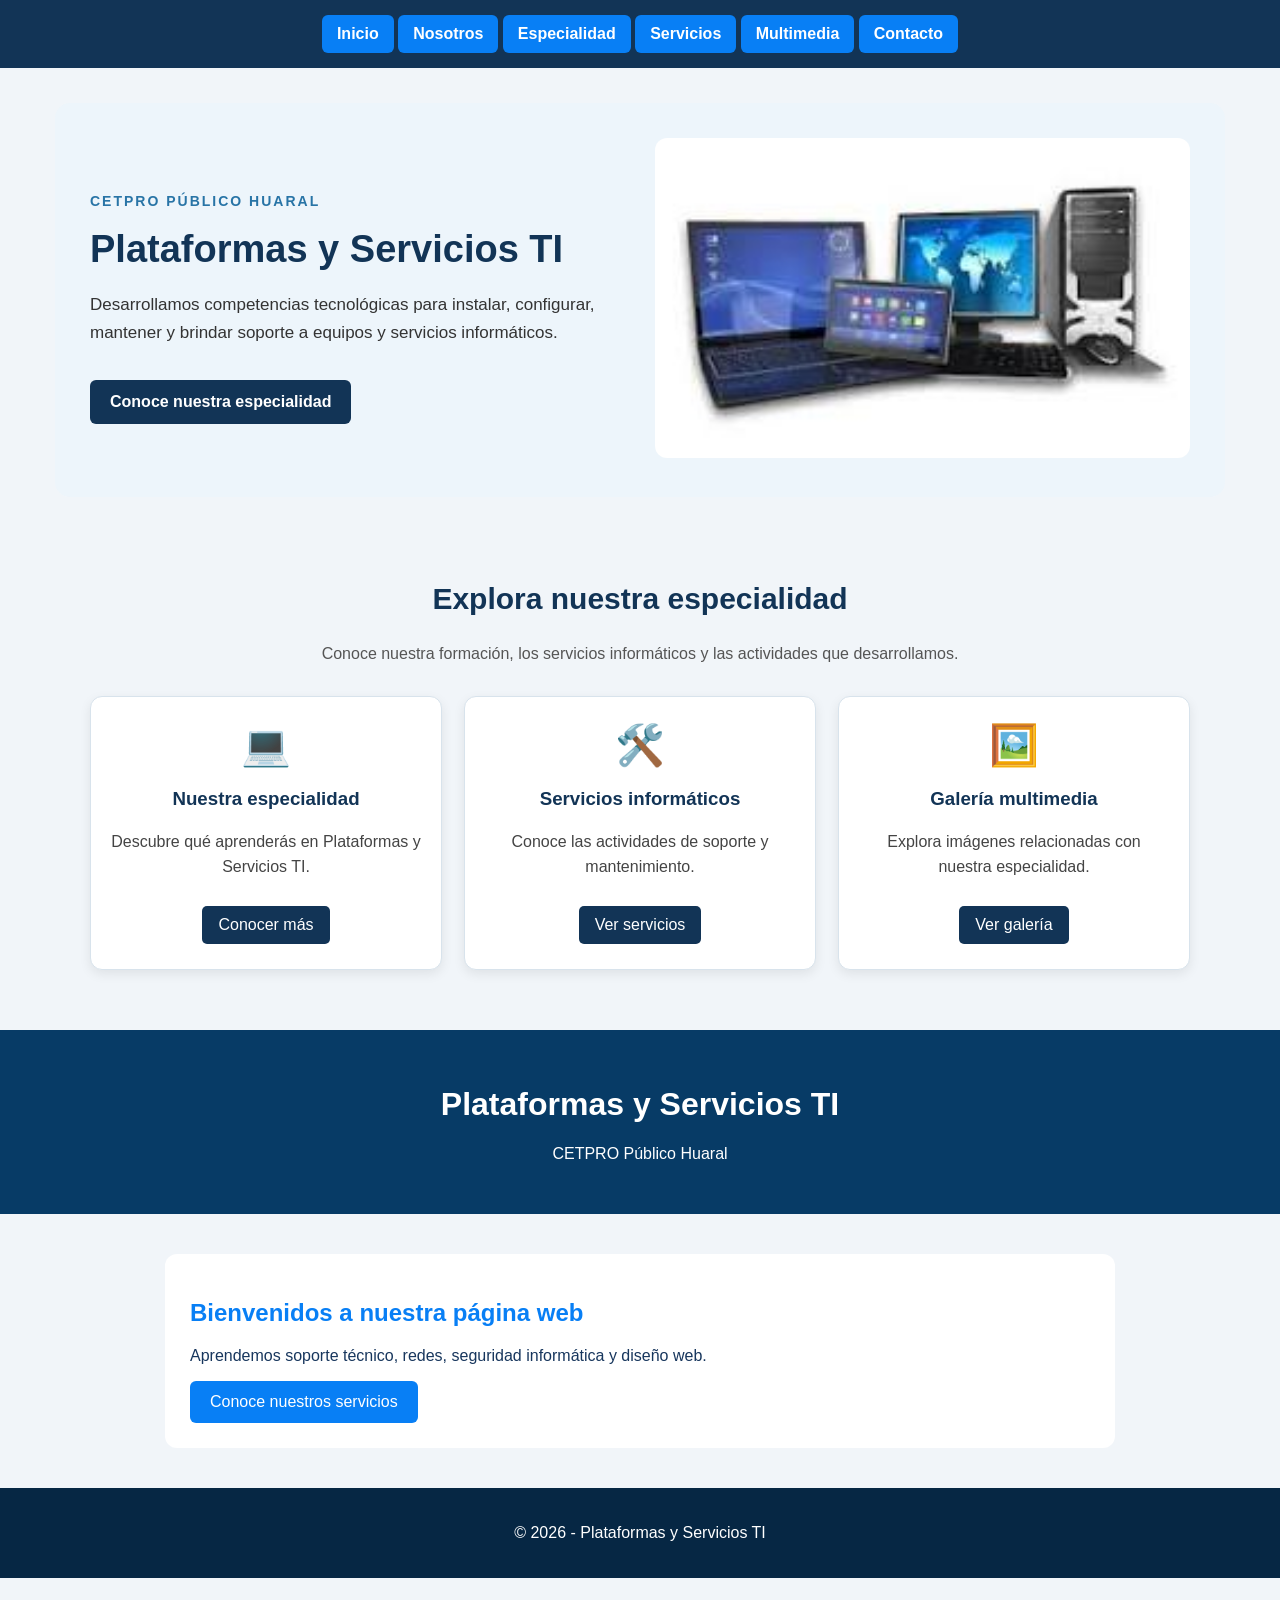
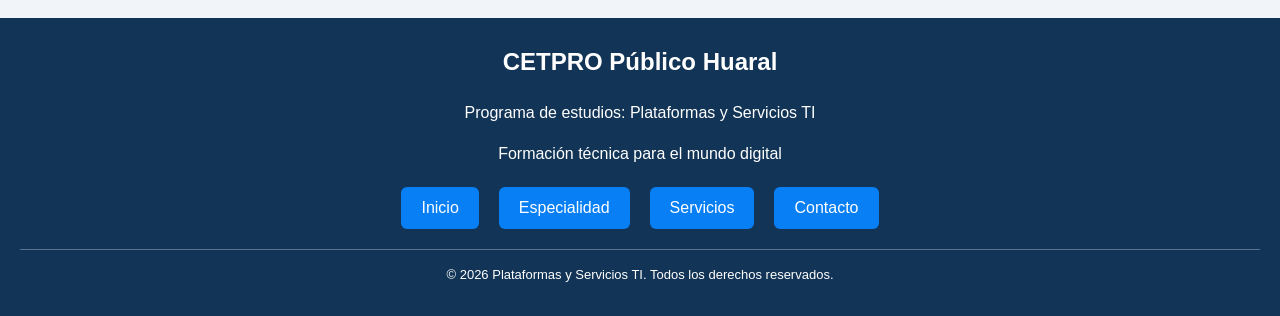
<file: plataformas_TI/INDEX.HTML>
<!DOCTYPE html>
<html lang="es">
<head>
    <meta charset="UTF-8">
    <meta name="viewport" content="width=device-width, initial-scale=1.0">
    <title>Plataformas y Servicios TI</title>
    <link rel="stylesheet" href="style.css">
</head>
<body>
<nav class="menu">
    <a href="index.html">Inicio</a>
    <a href="nosotros.html">Nosotros</a>
    <a href="especialidad.html">Especialidad</a>
    <a href="servicios.html">Servicios</a>
    <a href="multimedia.html">Multimedia</a>
    <a href="contacto.html">Contacto</a>
</nav>

<section class="portada">
    <div class="portada-texto">
        <p class="etiqueta">CETPRO PÚBLICO HUARAL</p>

        <h1>Plataformas y Servicios TI</h1>

        <p>
            Desarrollamos competencias tecnológicas para instalar,
            configurar, mantener y brindar soporte a equipos y
            servicios informáticos.
        </p>

        <a class="boton-portada" href="especialidad.html">
            Conoce nuestra especialidad
        </a>
    </div>

    <div class="portada-imagen">
        <img src="imagenes/computadoras.jpg"
             alt="Equipos informáticos de la especialidad">
    </div>
</section>
<section class="accesos">
    <h2>Explora nuestra especialidad</h2>

    <p class="accesos-descripcion">
        Conoce nuestra formación, los servicios informáticos
        y las actividades que desarrollamos.
    </p>

    <div class="tarjetas-acceso">

        <article class="acceso">
            <div class="acceso-icono">💻</div>
            <h3>Nuestra especialidad</h3>
            <p>
                Descubre qué aprenderás en Plataformas y Servicios TI.
            </p>
            <a href="especialidad.html">Conocer más</a>
        </article>

        <article class="acceso">
            <div class="acceso-icono">🛠️</div>
            <h3>Servicios informáticos</h3>
            <p>
                Conoce las actividades de soporte y mantenimiento.
            </p>
            <a href="servicios.html">Ver servicios</a>
        </article>

        <article class="acceso">
            <div class="acceso-icono">🖼️</div>
            <h3>Galería multimedia</h3>
            <p>
                Explora imágenes relacionadas con nuestra especialidad.
            </p>
            <a href="multimedia.html">Ver galería</a>
        </article>

    </div>
</section>

    <header>
        <h1>Plataformas y Servicios TI</h1>
        <p>CETPRO Público Huaral</p>
    </header>
    <main>
        <h2>Bienvenidos a nuestra página web</h2>
        <p>
            Aprendemos soporte técnico, redes,
            seguridad informática y diseño web.
        </p>
        <a href="servicios.html">Conoce nuestros servicios</a>
    </main>
    <footer>
        <p>© 2026 - Plataformas y Servicios TI</p>
    </footer>
    
<footer class="pie-pagina">
    <h3>CETPRO Público Huaral</h3>

    <p>Programa de estudios: Plataformas y Servicios TI</p>

    <p>Formación técnica para el mundo digital</p>

    <div class="pie-enlaces">
        <a href="index.html">Inicio</a>
        <a href="especialidad.html">Especialidad</a>
        <a href="servicios.html">Servicios</a>
        <a href="contacto.html">Contacto</a>
    </div>

    <p class="copyright">
        © 2026 Plataformas y Servicios TI. Todos los derechos reservados.
    </p>
</footer>
</body>
</html>
</file>
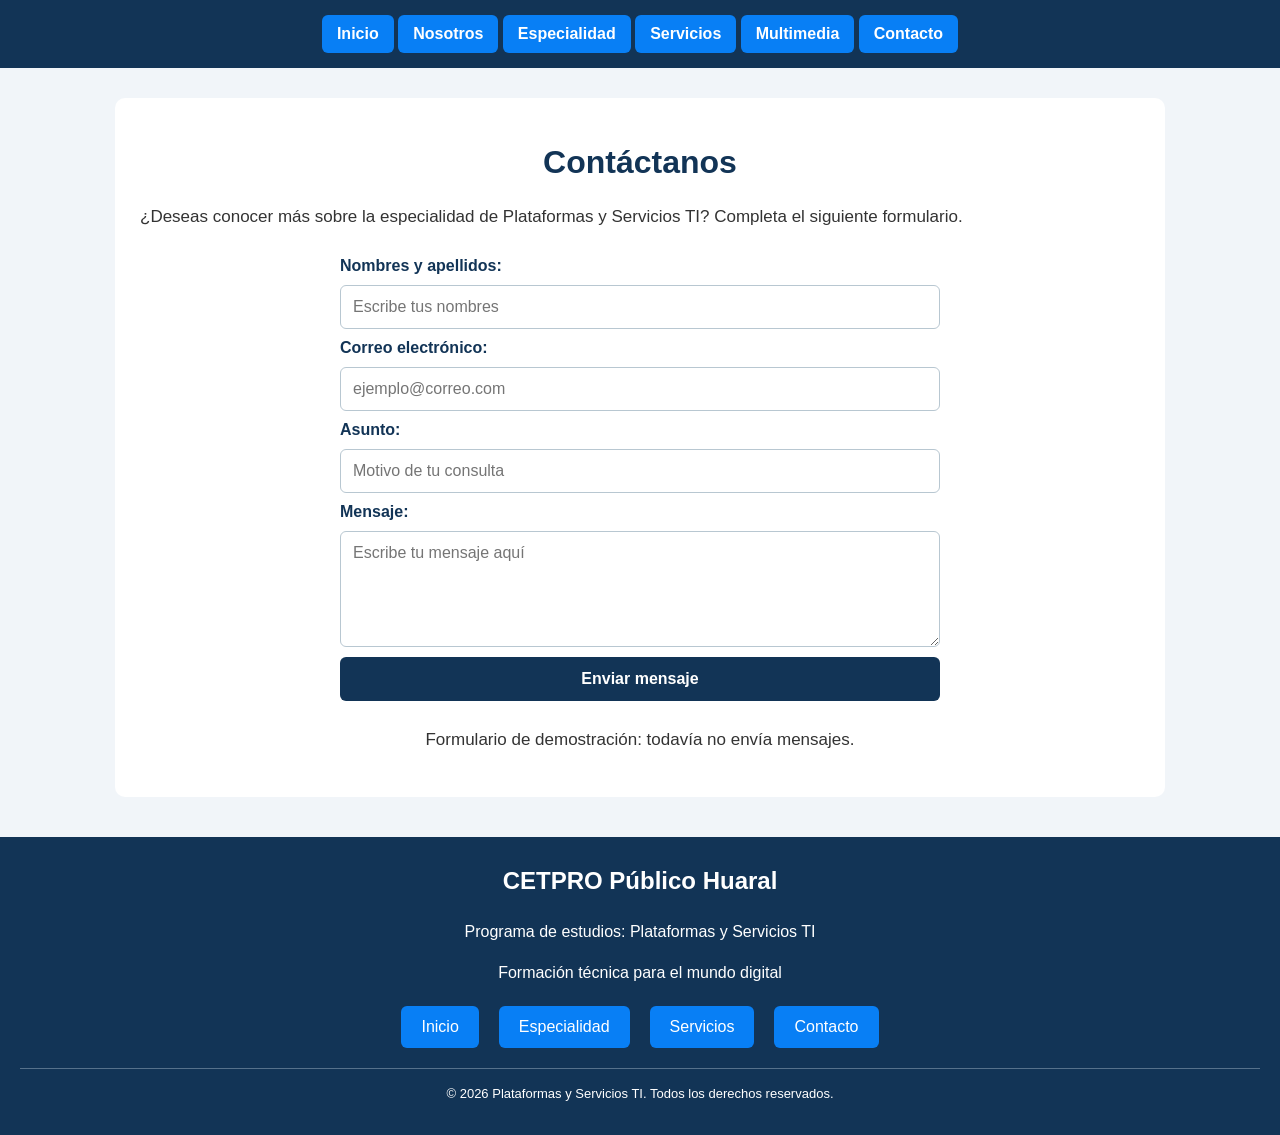
<file: plataformas_TI/contacto.html>
<!DOCTYPE html>
<html lang="es">
<head>
    <meta charset="UTF-8">
    <meta name="viewport" content="width=device-width, initial-scale=1.0">
    <title>Contacto - Plataformas y Servicios TI</title>
    <link rel="stylesheet" href="style.css">
</head>
<body>

    <nav class="menu">
        <a href="index.html">Inicio</a>
        <a href="nosotros.html">Nosotros</a>
        <a href="especialidad.html">Especialidad</a>
        <a href="servicios.html">Servicios</a>
        <a href="multimedia.html">Multimedia</a>
        <a href="contacto.html">Contacto</a>
    </nav>

    <main class="contenido">
        <h1>Contáctanos</h1>

        <p>
            ¿Deseas conocer más sobre la especialidad de
            Plataformas y Servicios TI? Completa el siguiente formulario.
        </p>

        <form class="formulario" action="#" method="post">

            <label for="nombre">Nombres y apellidos:</label>
            <input type="text" id="nombre" name="nombre"
                   placeholder="Escribe tus nombres" required>

            <label for="correo">Correo electrónico:</label>
            <input type="email" id="correo" name="correo"
                   placeholder="ejemplo@correo.com" required>

            <label for="asunto">Asunto:</label>
            <input type="text" id="asunto" name="asunto"
                   placeholder="Motivo de tu consulta" required>

            <label for="mensaje">Mensaje:</label>
            <textarea id="mensaje" name="mensaje" rows="5"
                      placeholder="Escribe tu mensaje aquí"
                      required></textarea>

            <button type="submit">Enviar mensaje</button>

        </form>

        <p class="aviso">
            Formulario de demostración: todavía no envía mensajes.
        </p>
    </main>

<footer class="pie-pagina">
    <h3>CETPRO Público Huaral</h3>

    <p>Programa de estudios: Plataformas y Servicios TI</p>

    <p>Formación técnica para el mundo digital</p>

    <div class="pie-enlaces">
        <a href="index.html">Inicio</a>
        <a href="especialidad.html">Especialidad</a>
        <a href="servicios.html">Servicios</a>
        <a href="contacto.html">Contacto</a>
    </div>

    <p class="copyright">
        © 2026 Plataformas y Servicios TI. Todos los derechos reservados.
    </p>
</footer>
</body>
</html>
</file>
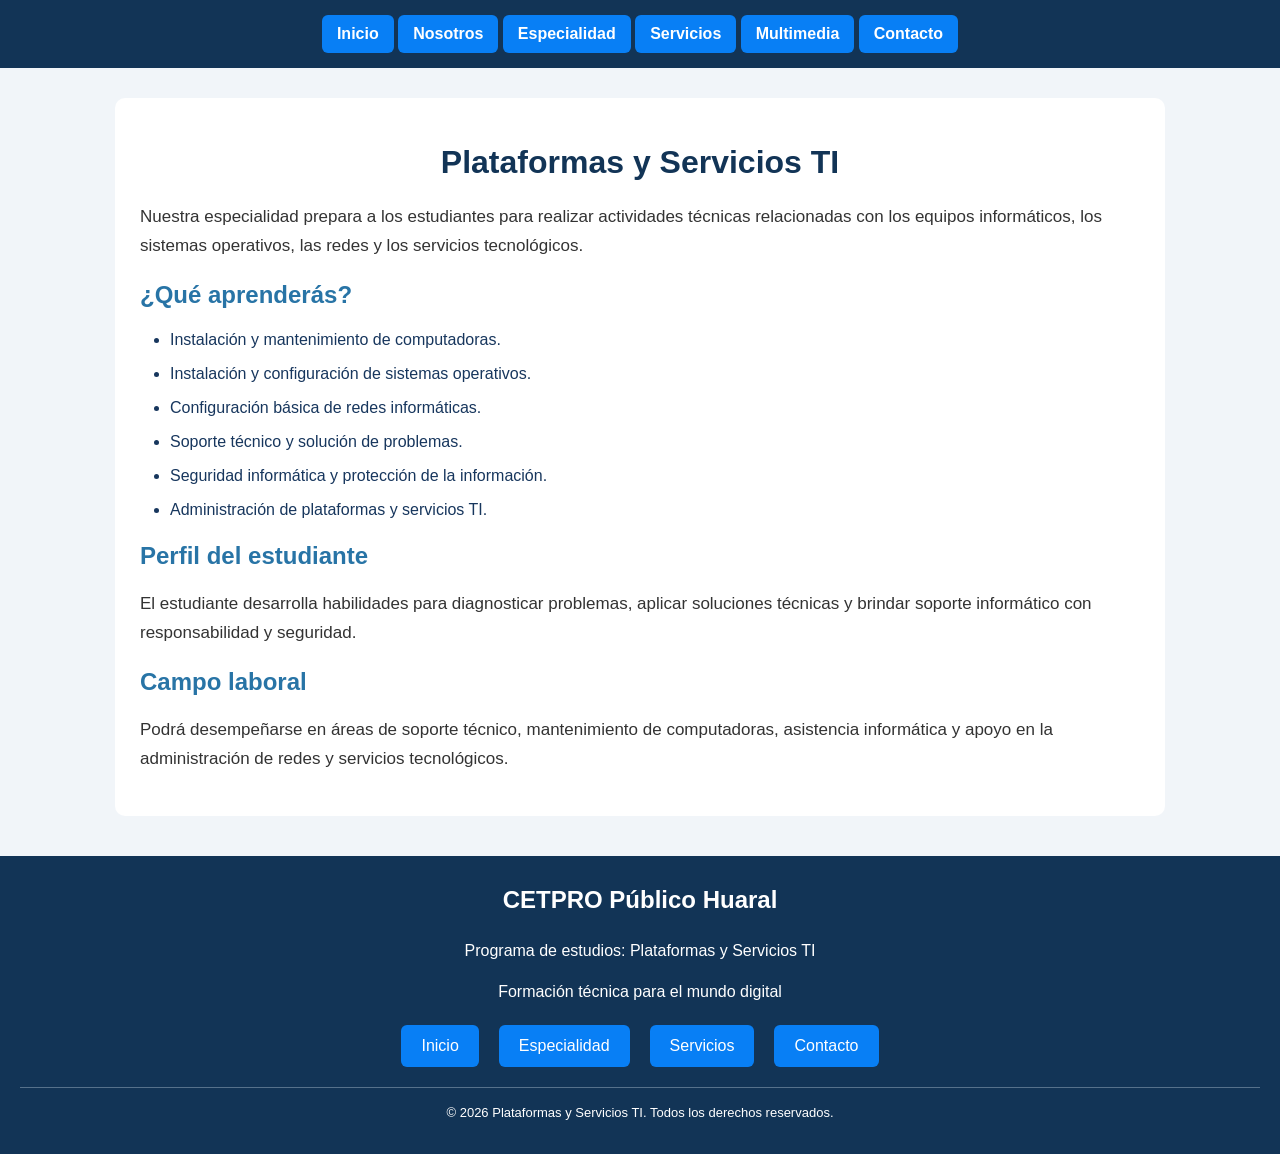
<file: plataformas_TI/especialidad.html>
<!DOCTYPE html>
<html lang="es">
<head>
    <meta charset="UTF-8">
    <meta name="viewport" content="width=device-width, initial-scale=1.0">
    <title>Especialidad - Plataformas y Servicios TI</title>
    <link rel="stylesheet" href="style.css">
</head>
<body>

    <nav class="menu">
        <a href="index.html">Inicio</a>
        <a href="nosotros.html">Nosotros</a>
        <a href="especialidad.html">Especialidad</a>
        <a href="servicios.html">Servicios</a>
        <a href="multimedia.html">Multimedia</a>
        <a href="contacto.html">Contacto</a>
    </nav>

    <main class="contenido">
        <h1>Plataformas y Servicios TI</h1>

        <p>
            Nuestra especialidad prepara a los estudiantes para realizar
            actividades técnicas relacionadas con los equipos informáticos,
            los sistemas operativos, las redes y los servicios tecnológicos.
        </p>

        <h2>¿Qué aprenderás?</h2>

        <ul>
            <li>Instalación y mantenimiento de computadoras.</li>
            <li>Instalación y configuración de sistemas operativos.</li>
            <li>Configuración básica de redes informáticas.</li>
            <li>Soporte técnico y solución de problemas.</li>
            <li>Seguridad informática y protección de la información.</li>
            <li>Administración de plataformas y servicios TI.</li>
        </ul>

        <h2>Perfil del estudiante</h2>

        <p>
            El estudiante desarrolla habilidades para diagnosticar problemas,
            aplicar soluciones técnicas y brindar soporte informático
            con responsabilidad y seguridad.
        </p>

        <h2>Campo laboral</h2>

        <p>
            Podrá desempeñarse en áreas de soporte técnico, mantenimiento
            de computadoras, asistencia informática y apoyo en la
            administración de redes y servicios tecnológicos.
        </p>
    </main>

<footer class="pie-pagina">
    <h3>CETPRO Público Huaral</h3>

    <p>Programa de estudios: Plataformas y Servicios TI</p>

    <p>Formación técnica para el mundo digital</p>

    <div class="pie-enlaces">
        <a href="index.html">Inicio</a>
        <a href="especialidad.html">Especialidad</a>
        <a href="servicios.html">Servicios</a>
        <a href="contacto.html">Contacto</a>
    </div>

    <p class="copyright">
        © 2026 Plataformas y Servicios TI. Todos los derechos reservados.
    </p>
</footer>
</body>
</html>
</file>
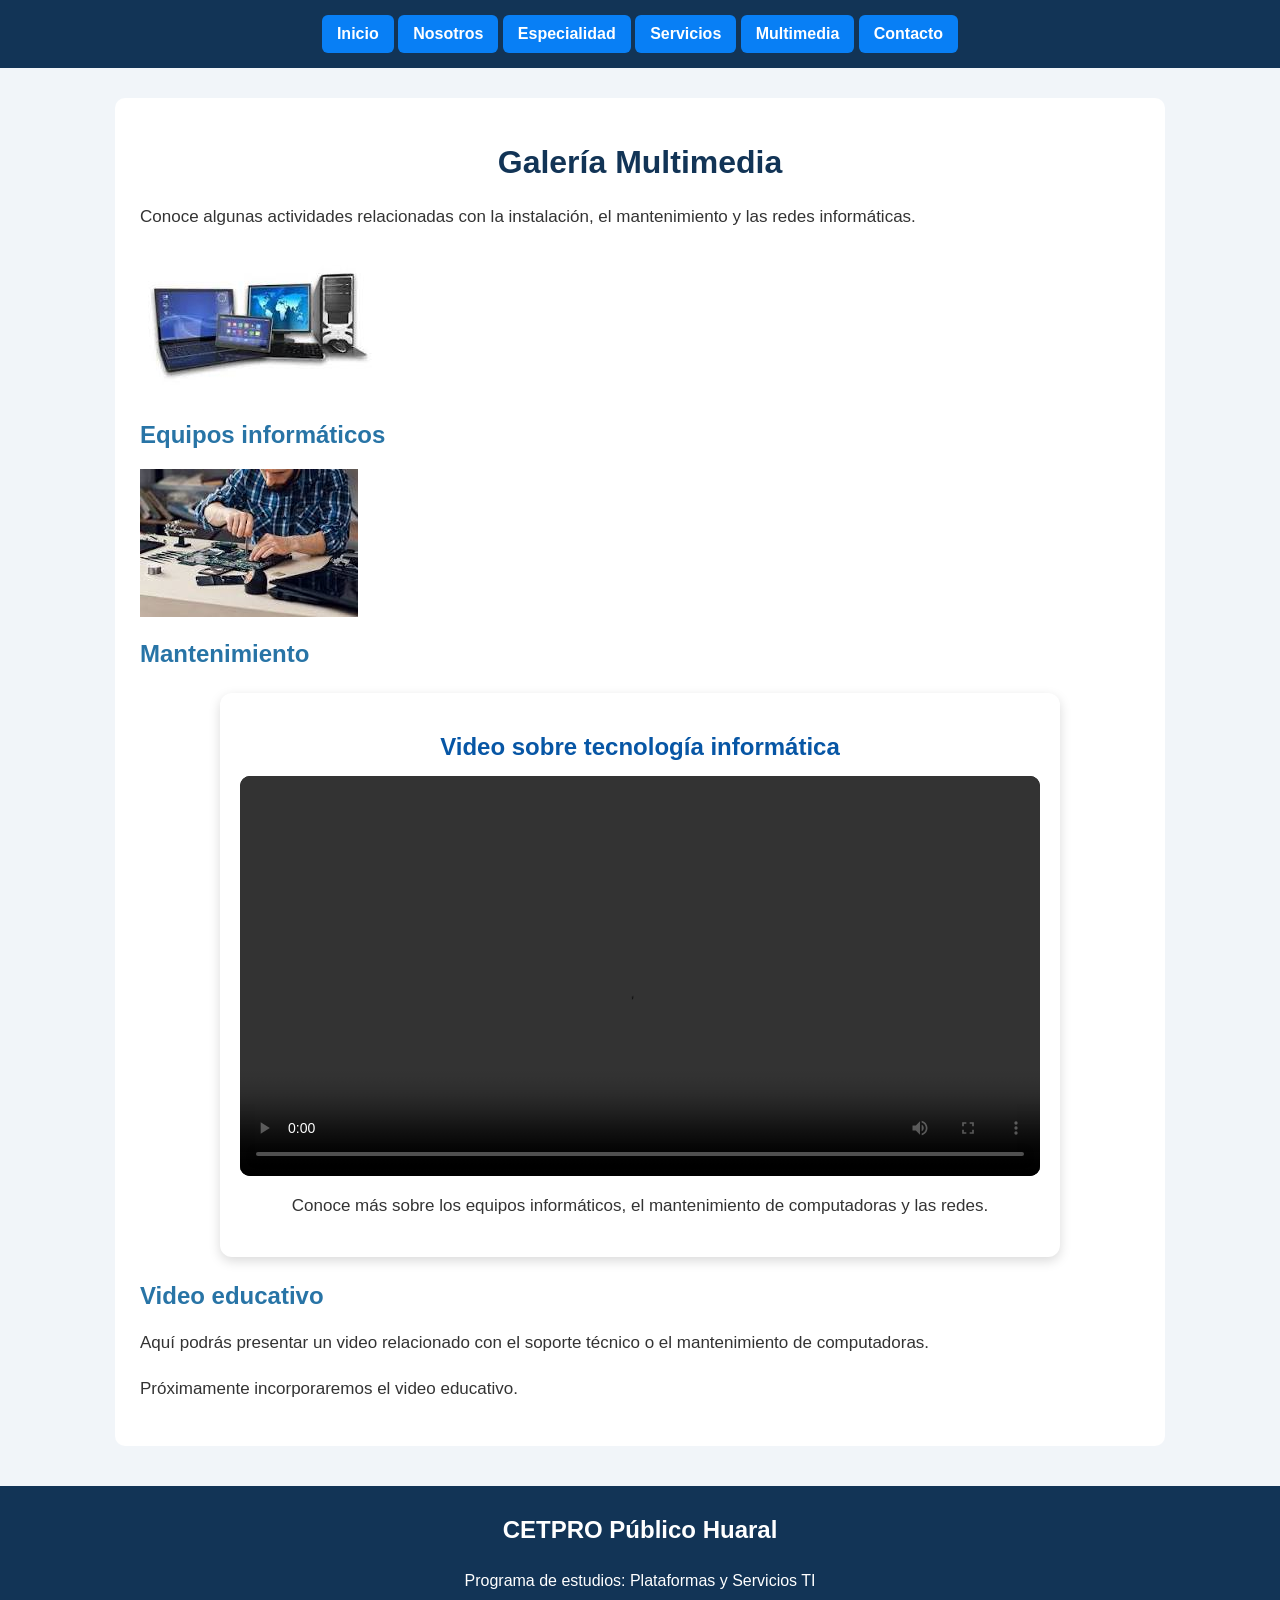
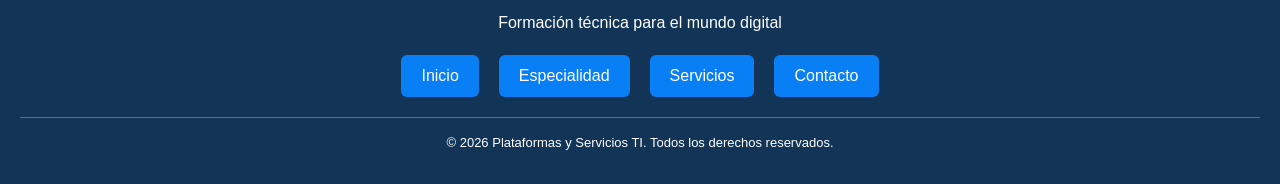
<file: plataformas_TI/multimedia.html>
<!DOCTYPE html>
<html lang="es">
<head>
    <meta charset="UTF-8">
    <meta name="viewport" content="width=device-width, initial-scale=1.0">
    <title>Multimedia - Plataformas y Servicios TI</title>
    <link rel="stylesheet" href="style.css">
</head>
<body>

    <nav class="menu">
        <a href="index.html">Inicio</a>
        <a href="nosotros.html">Nosotros</a>
        <a href="especialidad.html">Especialidad</a>
        <a href="servicios.html">Servicios</a>
        <a href="multimedia.html">Multimedia</a>
        <a href="contacto.html">Contacto</a>
    </nav>

    <main class="contenido">
        <h1>Galería Multimedia</h1>

        <p>
            Conoce algunas actividades relacionadas con la instalación,
            el mantenimiento y las redes informáticas.
        </p>

        <section class="galeria">

            <article class="foto">
                <img src="imagenes/computadoras.jpg"
                     alt="Equipos de cómputo">
                <h2>Equipos informáticos</h2>
            </article>

            <article class="foto">
                <img src="imagenes/mantenimiento.jpg"
                     alt="Mantenimiento de computadoras">
                <h2>Mantenimiento</h2>
            </article>

           <!-- Video de tecnología -->
<article class="video">
    <h2>Video sobre tecnología informática</h2>

   
<video controls width="600">
    <source src="./imagenes/tecnologia.mp4" type="video/mp4">
    Tu navegador no puede reproducir este video.
</video>


    <p>
        Conoce más sobre los equipos informáticos,
        el mantenimiento de computadoras y las redes.
    </p>
</article>
        </section>

        <h2>Video educativo</h2>

        <p>
            Aquí podrás presentar un video relacionado con el soporte
            técnico o el mantenimiento de computadoras.
        </p>

        <p>
            Próximamente incorporaremos el video educativo.
        </p>
    </main>

<footer class="pie-pagina">
    <h3>CETPRO Público Huaral</h3>

    <p>Programa de estudios: Plataformas y Servicios TI</p>

    <p>Formación técnica para el mundo digital</p>

    <div class="pie-enlaces">
        <a href="index.html">Inicio</a>
        <a href="especialidad.html">Especialidad</a>
        <a href="servicios.html">Servicios</a>
        <a href="contacto.html">Contacto</a>
    </div>

    <p class="copyright">
        © 2026 Plataformas y Servicios TI. Todos los derechos reservados.
    </p>
</footer>
</body>
</html>
</file>
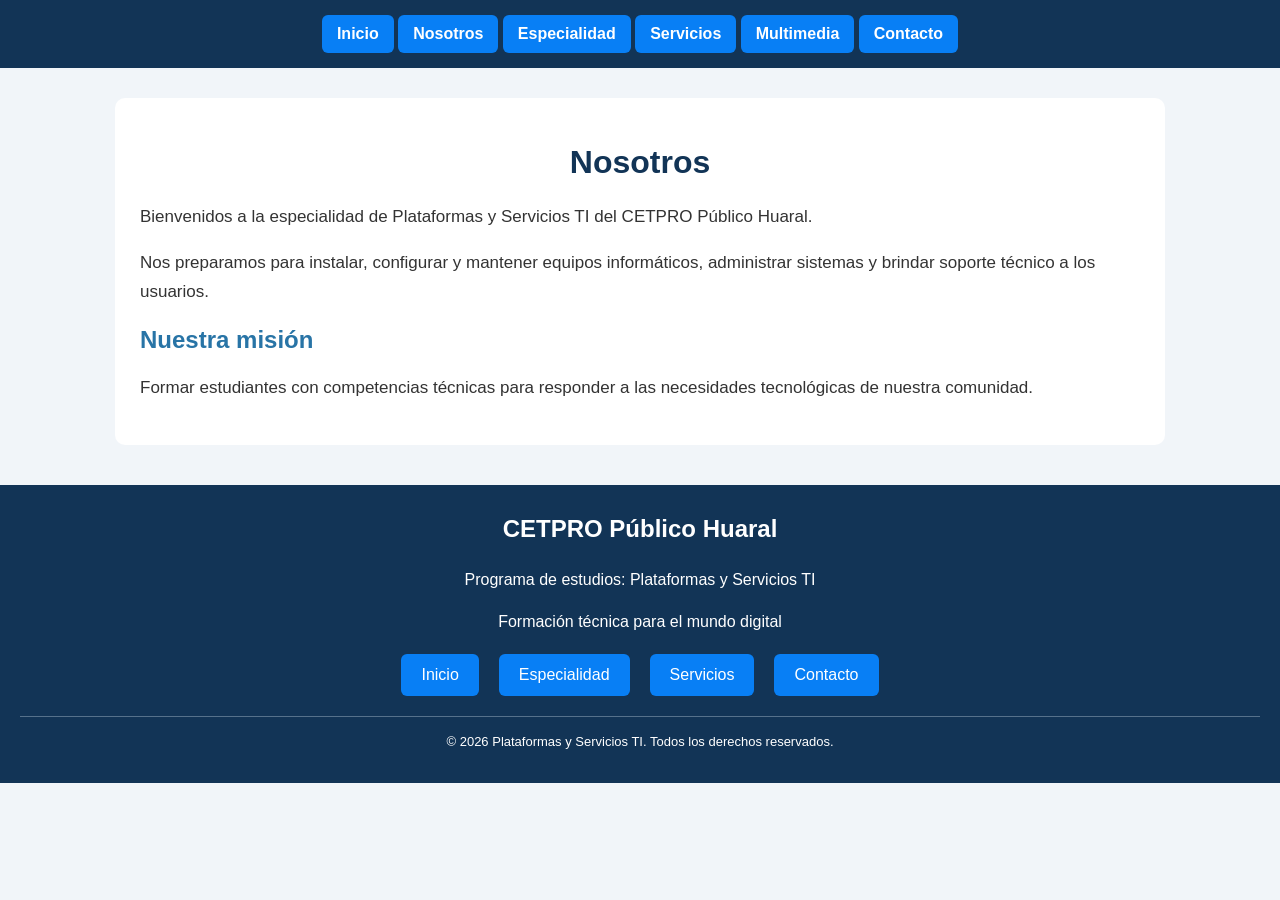
<file: plataformas_TI/nosotros.html>
<!DOCTYPE html>
<html lang="es">
<head>
    <meta charset="UTF-8">
    <meta name="viewport" content="width=device-width, initial-scale=1.0">
    <title>Nosotros - Plataformas y Servicios TI</title>
    <link rel="stylesheet" href="style.css">
</head>
<body>

    <nav class="menu">
        <a href="index.html">Inicio</a>
        <a href="nosotros.html">Nosotros</a>
        <a href="especialidad.html">Especialidad</a>
        <a href="servicios.html">Servicios</a>
        <a href="multimedia.html">Multimedia</a>
        <a href="contacto.html">Contacto</a>
    </nav>

    <main class="contenido">
        <h1>Nosotros</h1>

        <p>
            Bienvenidos a la especialidad de Plataformas y Servicios TI
            del CETPRO Público Huaral.
        </p>

        <p>
            Nos preparamos para instalar, configurar y mantener equipos
            informáticos, administrar sistemas y brindar soporte técnico
            a los usuarios.
        </p>

        <h2>Nuestra misión</h2>
        <p>
            Formar estudiantes con competencias técnicas para responder
            a las necesidades tecnológicas de nuestra comunidad.
        </p>
    </main>

<footer class="pie-pagina">
    <h3>CETPRO Público Huaral</h3>

    <p>Programa de estudios: Plataformas y Servicios TI</p>

    <p>Formación técnica para el mundo digital</p>

    <div class="pie-enlaces">
        <a href="index.html">Inicio</a>
        <a href="especialidad.html">Especialidad</a>
        <a href="servicios.html">Servicios</a>
        <a href="contacto.html">Contacto</a>
    </div>

    <p class="copyright">
        © 2026 Plataformas y Servicios TI. Todos los derechos reservados.
    </p>
</footer>
</body>
</html>
</file>
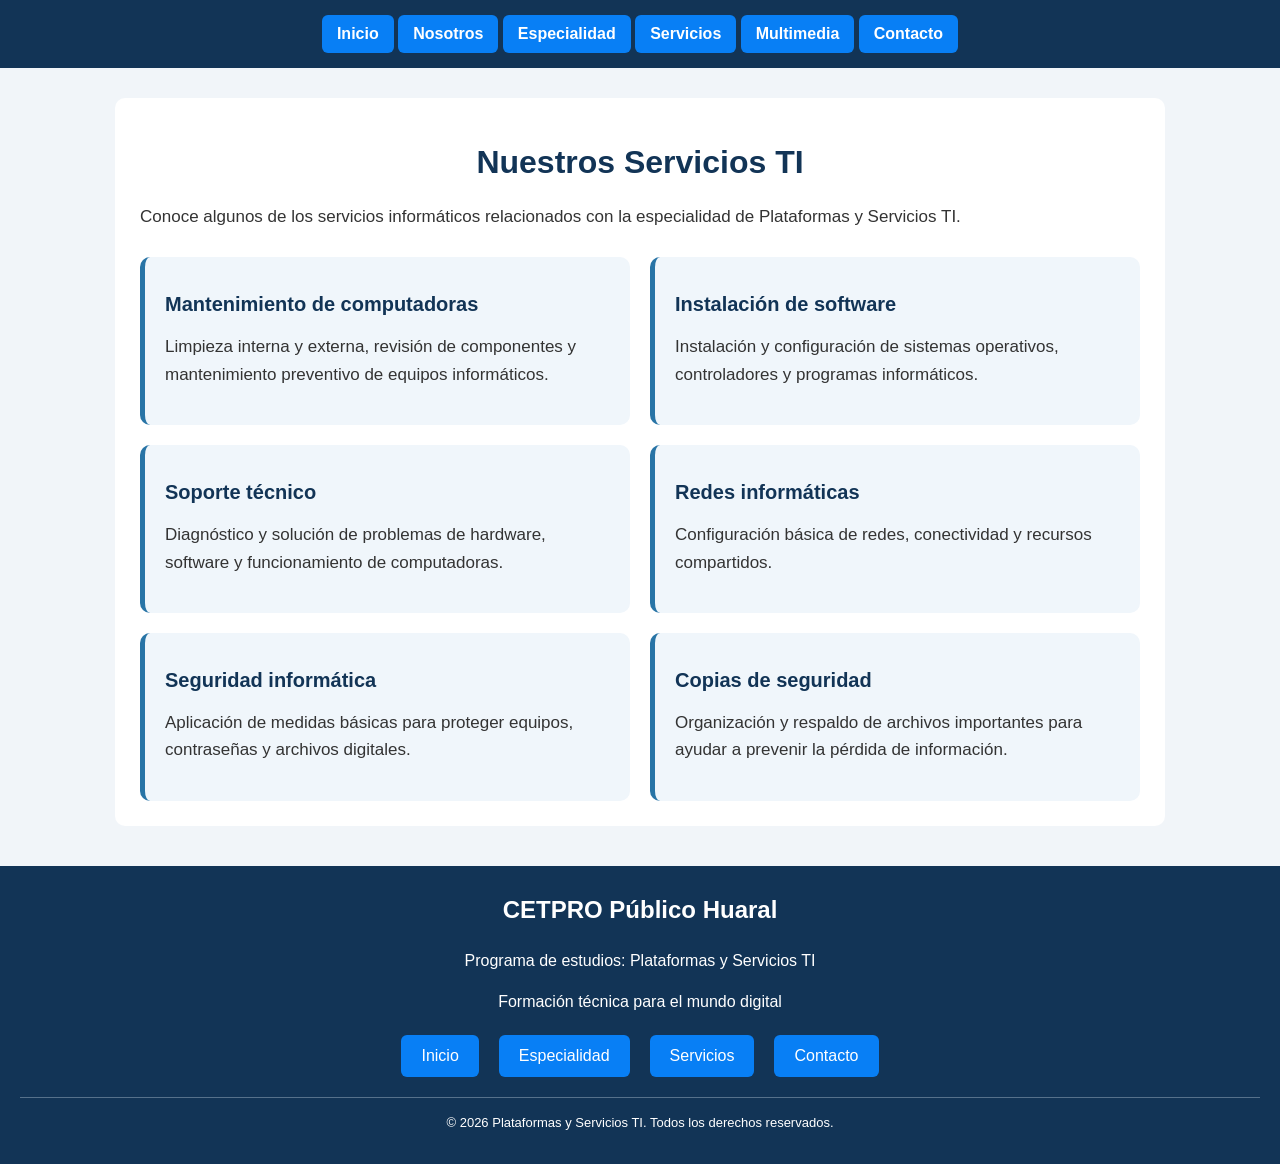
<file: plataformas_TI/servicios.html>
<!DOCTYPE html>
<html lang="es">
<head>
    <meta charset="UTF-8">
    <meta name="viewport" content="width=device-width, initial-scale=1.0">
    <title>Servicios - Plataformas y Servicios TI</title>
    <link rel="stylesheet" href="style.css">
</head>
<body>

    <nav class="menu">
        <a href="index.html">Inicio</a>
        <a href="nosotros.html">Nosotros</a>
        <a href="especialidad.html">Especialidad</a>
        <a href="servicios.html">Servicios</a>
        <a href="multimedia.html">Multimedia</a>
        <a href="contacto.html">Contacto</a>
    </nav>

    <main class="contenido">
        <h1>Nuestros Servicios TI</h1>

        <p>
            Conoce algunos de los servicios informáticos relacionados
            con la especialidad de Plataformas y Servicios TI.
        </p>

        <section class="tarjetas">

            <article class="tarjeta">
                <h2>Mantenimiento de computadoras</h2>
                <p>
                    Limpieza interna y externa, revisión de componentes
                    y mantenimiento preventivo de equipos informáticos.
                </p>
            </article>

            <article class="tarjeta">
                <h2>Instalación de software</h2>
                <p>
                    Instalación y configuración de sistemas operativos,
                    controladores y programas informáticos.
                </p>
            </article>

            <article class="tarjeta">
                <h2>Soporte técnico</h2>
                <p>
                    Diagnóstico y solución de problemas de hardware,
                    software y funcionamiento de computadoras.
                </p>
            </article>

            <article class="tarjeta">
                <h2>Redes informáticas</h2>
                <p>
                    Configuración básica de redes, conectividad
                    y recursos compartidos.
                </p>
            </article>

            <article class="tarjeta">
                <h2>Seguridad informática</h2>
                <p>
                    Aplicación de medidas básicas para proteger equipos,
                    contraseñas y archivos digitales.
                </p>
            </article>

            <article class="tarjeta">
                <h2>Copias de seguridad</h2>
                <p>
                    Organización y respaldo de archivos importantes
                    para ayudar a prevenir la pérdida de información.
                </p>
            </article>

        </section>
    </main>

<footer class="pie-pagina">
    <h3>CETPRO Público Huaral</h3>

    <p>Programa de estudios: Plataformas y Servicios TI</p>

    <p>Formación técnica para el mundo digital</p>

    <div class="pie-enlaces">
        <a href="index.html">Inicio</a>
        <a href="especialidad.html">Especialidad</a>
        <a href="servicios.html">Servicios</a>
        <a href="contacto.html">Contacto</a>
    </div>

    <p class="copyright">
        © 2026 Plataformas y Servicios TI. Todos los derechos reservados.
    </p>
</footer>
</body>
</html>
</file>
<file: plataformas_TI/style.css>
body {
    font-family: Arial, sans-serif;
    margin: 0;
    background-color: #f1f5f9;
    color: #17365d;
}

header {
    background-color: #073b66;
    color: white;
    text-align: center;
    padding: 35px;
}
main {
    max-width: 900px;
    margin: 40px auto;
    padding: 25px;
    background-color: white;
    border-radius: 12px;
}
h2 {
    color: #087ff5;
}
a {
    display: inline-block;
    background-color: #087ff5;
    color: white;
    padding: 12px 20px;
    border-radius: 6px;
    text-decoration: none;
}
a:hover {
    background-color: #073b66;
}
footer {
    background-color: #062744;
    color: white;
    text-align: center;
    padding: 20px;
}

.menu {
    background-color: #123456;
    padding: 15px;
    text-align: center;
}

.menu a {
    color: white;
    text-decoration: none;
    padding: 10px 15px;
    display: inline-block;
    font-weight: bold;
}

.menu a:hover {
    background-color: #2874A6;
    border-radius: 5px;
}
.contenido {
    max-width: 1000px;
    margin: 30px auto;
    padding: 25px;
    background-color: white;
    border-radius: 10px;
}

.contenido h1 {
    color: #123456;
    text-align: center;
}

.contenido h2 {
    color: #2874A6;
}

.contenido p {
    font-size: 17px;
    line-height: 1.7;
    color: #333333;
}
.contenido ul {
    padding-left: 30px;
}

.contenido li {
    margin-bottom: 10px;
    line-height: 1.5;
}
.tarjetas {
    display: grid;
    grid-template-columns: repeat(2, 1fr);
    gap: 20px;
    margin-top: 25px;
}

.tarjeta {
    background-color: #f0f6fb;
    padding: 20px;
    border-radius: 10px;
    border-left: 5px solid #2874A6;
    transition: transform 0.3s;
}

.tarjeta h2 {
    color: #123456;
    font-size: 20px;
}

.tarjeta p {
    line-height: 1.6;
    color: #333333;
}

.tarjeta:hover {
    transform: translateY(-5px);
}

@media (max-width: 600px) {
    .tarjetas {
        grid-template-columns: 1fr;
    }
}

.formulario {
    max-width: 600px;
    margin: 25px auto;
    display: flex;
    flex-direction: column;
    gap: 10px;
}

.formulario label {
    font-weight: bold;
    color: #123456;
}

.formulario input,
.formulario textarea {
    padding: 12px;
    border: 1px solid #b8c7d1;
    border-radius: 6px;
    font-size: 16px;
    font-family: Arial, sans-serif;
}

.formulario input:focus,
.formulario textarea:focus {
    outline: 2px solid #2874A6;
}

.formulario button {
    background-color: #123456;
    color: white;
    padding: 13px;
    border: none;
    border-radius: 6px;
    font-size: 16px;
    font-weight: bold;
    cursor: pointer;
}

.formulario button:hover {
    background-color: #2874A6;
}

.aviso {
    text-align: center;
    color: #666666;
    font-size: 14px;
}
/* Adaptación del menú a pantallas pequeñas */
@media (max-width: 700px) {
    .menu {
        padding: 8px;
    }

    .menu a {
        padding: 10px;
        display: inline-block;
    }

    .contenido {
        margin: 15px;
        padding: 15px;
    }
}
/* Portada principal */
.portada {
    max-width: 1100px;
    margin: 35px auto;
    padding: 35px;
    display: grid;
    grid-template-columns: 1fr 1fr;
    gap: 30px;
    align-items: center;
    background-color: #edf5fb;
    border-radius: 15px;
}

.portada-texto h1 {
    color: #123456;
    font-size: 38px;
    margin: 10px 0 20px;
}

.portada-texto p {
    color: #333333;
    font-size: 17px;
    line-height: 1.7;
}

.portada-texto .etiqueta {
    color: #2874A6;
    font-weight: bold;
    letter-spacing: 2px;
    font-size: 14px;
}

.portada-imagen img {
    width: 100%;
    height: 320px;
    object-fit: cover;
    border-radius: 12px;
}

.boton-portada {
    display: inline-block;
    margin-top: 15px;
    padding: 13px 20px;
    background-color: #123456;
    color: white;
    text-decoration: none;
    border-radius: 6px;
    font-weight: bold;
}

.boton-portada:hover {
    background-color: #2874A6;
}

@media (max-width: 700px) {
    .portada {
        grid-template-columns: 1fr;
        margin: 15px;
        padding: 20px;
    }

    .portada-texto h1 {
        font-size: 30px;
    }

    .portada-imagen img {
        height: 230px;
    }
}

.video {
    background: #ffffff;
    padding: 20px;
    margin: 25px auto;
    max-width: 800px;
    border-radius: 12px;
    box-shadow: 0 4px 12px rgba(0, 0, 0, 0.15);
    text-align: center;
}

.video h2 {
    color: #0756a5;
    margin-bottom: 15px;
}

.video video {
    width: 100%;
    max-height: 450px;
    border-radius: 10px;
    background: #000;
}

.video p {
    margin-top: 12px;
    color: #333;
    line-height: 1.6;
}
/* Sección de accesos rápidos */
.accesos {
    max-width: 1100px;
    margin: 40px auto;
    padding: 20px;
    text-align: center;
}

.accesos > h2 {
    color: #123456;
    font-size: 30px;
}

.accesos-descripcion {
    color: #555555;
    line-height: 1.6;
    margin-bottom: 30px;
}

.tarjetas-acceso {
    display: grid;
    grid-template-columns: repeat(3, 1fr);
    gap: 22px;
}

.acceso {
    padding: 25px 20px;
    background-color: white;
    border: 1px solid #d8e3ec;
    border-radius: 12px;
    box-shadow: 0 4px 12px rgba(0, 0, 0, 0.08);
    transition: transform 0.3s;
}

.acceso:hover {
    transform: translateY(-5px);
}

.acceso-icono {
    font-size: 40px;
    margin-bottom: 10px;
}

.acceso h3 {
    color: #123456;
}

.acceso p {
    color: #444444;
    line-height: 1.6;
    min-height: 50px;
}

.acceso a {
    display: inline-block;
    margin-top: 10px;
    padding: 10px 16px;
    background-color: #123456;
    color: white;
    text-decoration: none;
    border-radius: 5px;
}

.acceso a:hover {
    background-color: #2874A6;
}

@media (max-width: 700px) {
    .tarjetas-acceso {
        grid-template-columns: 1fr;
    }

    .accesos {
        margin: 20px auto;
    }
}

.menu {
    background-color: #123456;
    padding: 15px;
    text-align: center;
    position: sticky;
    top: 0;
    z-index: 1000;
}

/* Pie de página */
.pie-pagina {
    background-color: #123456;
    color: white;
    text-align: center;
    padding: 30px 20px;
    margin-top: 40px;
}

.pie-pagina h3 {
    margin-top: 0;
    font-size: 24px;
}

.pie-pagina p {
    line-height: 1.6;
}

.pie-enlaces {
    display: flex;
    justify-content: center;
    flex-wrap: wrap;
    gap: 20px;
    margin: 20px 0;
}

.pie-enlaces a {
    color: white;
    text-decoration: none;
}

.pie-enlaces a:hover {
    text-decoration: underline;
}

.pie-pagina .copyright {
    border-top: 1px solid #56718b;
    padding-top: 15px;
    font-size: 13px;
    margin-bottom: 0;
}
</file>
